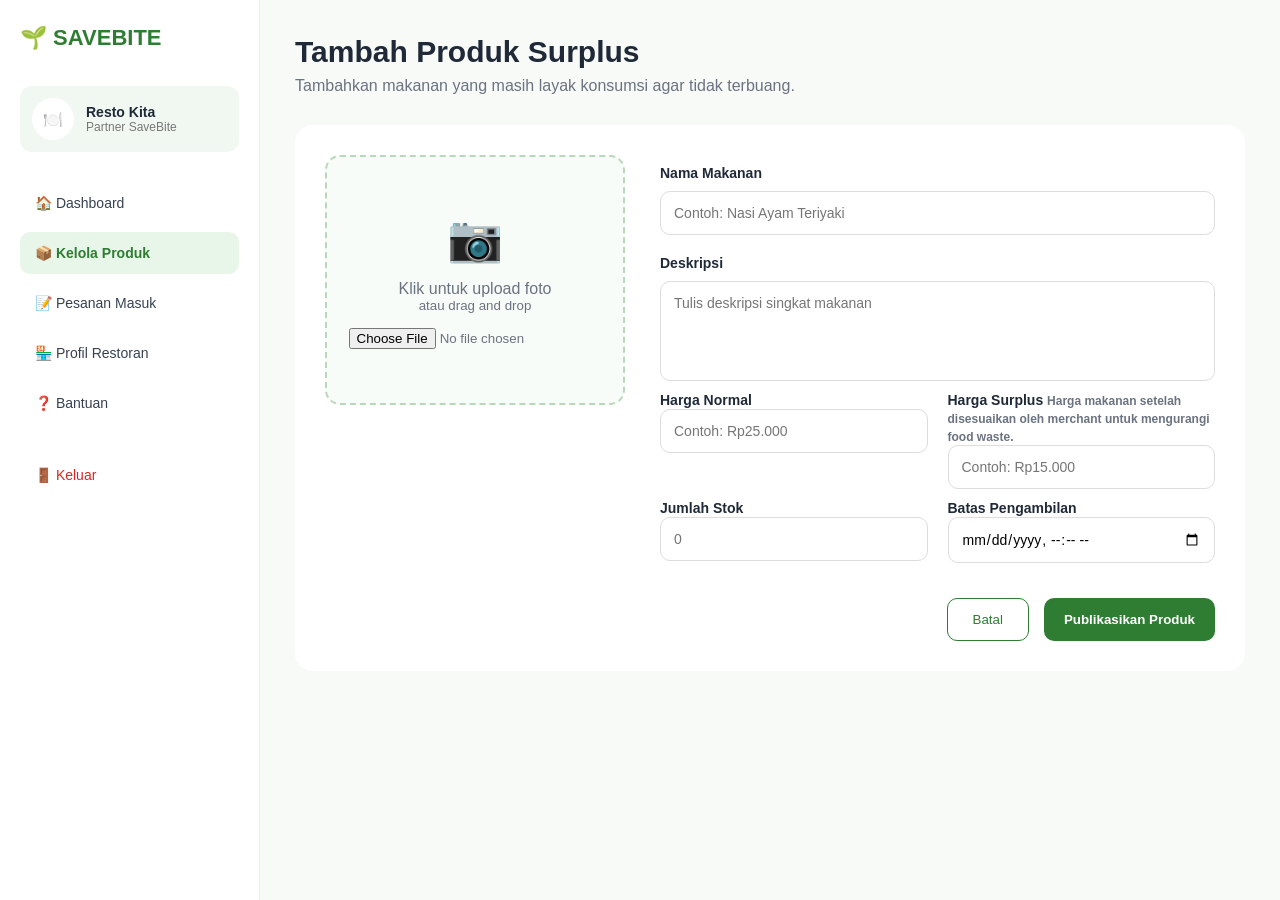
<file: add-product.html>
<!DOCTYPE html>
<html lang="id">

<head>
    <meta charset="UTF-8">
    <meta name="viewport" content="width=device-width, initial-scale=1.0">

    <title>Tambah Produk - SaveBite Merchant</title>

    <link rel="stylesheet" href="css/style.css">
</head>


<body>


<!-- SIDEBAR -->
<aside class="sidebar">

    <div class="logo">
        🌱 SAVEBITE
    </div>


    <div class="merchant-profile">

        <div class="avatar">
            🍽️
        </div>

        <div>
            <h4>Resto Kita</h4>
            <p>Partner SaveBite</p>
        </div>

    </div>



    <nav>

        <a href="index.html">
            🏠 Dashboard
        </a>


        <a class="active">
            📦 Kelola Produk
        </a>


        <a href="orders.html">
            📝 Pesanan Masuk
        </a>


        <a>
            🏪 Profil Restoran
        </a>


        <a>
            ❓ Bantuan
        </a>


        <a class="logout">
            🚪 Keluar
        </a>


    </nav>


</aside>





<!-- CONTENT -->
<main class="content">


<header class="topbar">

    <div>

        <h1>
            Tambah Produk Surplus
        </h1>

        <p>
            Tambahkan makanan yang masih layak konsumsi agar tidak terbuang.
        </p>

    </div>


</header>


<form class="form-container" id="productForm">



<div class="upload-box">

    <label for="productImage">

        <div class="upload-icon">
            📷
        </div>

        <p>
            Klik untuk upload foto
        </p>

        <small>
            atau drag and drop
        </small>

    </label>


    <input 
        type="file"
        id="productImage"
        accept="image/*"
    >

    <img id="previewImage">

</div>


</div>





<div class="form-right">


<label>
    Nama Makanan
</label>

<input 
id="productName"
type="text"
placeholder="Contoh: Nasi Ayam Teriyaki">





<label>
    Deskripsi
</label>

<textarea
placeholder="Tulis deskripsi singkat makanan">
</textarea>





<div class="two-column">


<div>

<label>
Harga Normal

</label>

<input 
id="normalPrice"
type="text"
placeholder="Contoh: Rp25.000">

</div>



<div>

<label>
Harga Surplus
<small class="helper-text">
Harga makanan setelah disesuaikan oleh merchant untuk mengurangi food waste.
</small>
</label>

<input 
id="surplusPrice"
type="text"
placeholder="Contoh: Rp15.000">

</div>


</div>






<div class="two-column">


<div>

<label>
Jumlah Stok
</label>

<input 
id="stock"
type="number"
placeholder="0">

</div>



<div>

<label>
Batas Pengambilan
</label>

<input 
type="datetime-local">

</div>


</div>




<div class="form-button">


<button class="cancel">
    Batal
</button>


<button 
type="submit"
class="primary-btn">

Publikasikan Produk

</button>

</button>


</div>



</div>



</section>





</main>

<script src="js/script.js"></script>

</body>

</html>
</file>
<file: css/style.css>
* {
    margin: 0;
    padding: 0;
    box-sizing: border-box;
    font-family: "Inter", Arial, sans-serif;
}


body {
    background: #f8faf8;
    color: #1f2937;
    display: flex;
}


/* =====================
   SIDEBAR
===================== */

.sidebar {

    width: 260px;
    height: 100vh;
    background: white;
    border-right: 1px solid #eeeeee;

    padding: 25px 20px;

    position: fixed;
    left: 0;
    top: 0;

}



.logo {

    font-size: 22px;
    font-weight: 700;
    color: #2E7D32;

    margin-bottom: 35px;

}



.merchant-profile {

    display: flex;
    align-items: center;
    gap: 12px;

    background: #f1f8f1;

    padding: 12px;

    border-radius: 12px;

    margin-bottom: 30px;

}



.avatar {

    width: 42px;
    height: 42px;

    background: #ffffff;

    border-radius: 50%;

    display: flex;
    align-items: center;
    justify-content: center;

}



.merchant-profile h4 {

    font-size: 14px;

}


.merchant-profile p {

    font-size: 12px;
    color: #777;

}




nav a {

    display: block;

    text-decoration: none;

    color: #374151;

    padding: 13px 15px;

    border-radius: 10px;

    margin-bottom: 8px;

    cursor: pointer;

    font-size: 14px;

}



nav a:hover {

    background: #e8f5e9;

    color: #2E7D32;

}



nav .active {

    background: #e8f5e9;

    color: #2E7D32;

    font-weight: 600;

}



.logout {

    margin-top: 30px;

    color: #dc2626;

}




/* =====================
   CONTENT
===================== */


.content {

    margin-left: 260px;

    width: calc(100% - 260px);

    padding: 35px;

}




.topbar {

    display: flex;

    justify-content: space-between;

    align-items: center;

    margin-bottom: 30px;

}



.topbar h1 {

    font-size: 30px;

    margin-bottom: 8px;

}



.topbar p {

    color: #6b7280;

}





.primary-btn {

    background: #2E7D32;

    color: white;

    border: none;

    padding: 13px 20px;

    border-radius: 10px;

    cursor: pointer;

    font-weight: 600;

    text-decoration: none;
    display: inline-block;

}




/* =====================
   STATISTIC CARD
===================== */


.stats {

    display: grid;

    grid-template-columns: repeat(3,1fr);

    gap: 20px;

    margin-bottom: 25px;

}




.stat-card {


    background: white;

    padding: 22px;

    border-radius: 16px;

    display: flex;

    align-items: center;

    gap: 15px;

    box-shadow: 0 5px 20px rgba(0,0,0,0.05);


}



.stat-card span {

    font-size: 30px;

}



.stat-card p {

    color: #6b7280;

    font-size: 14px;

}



.stat-card h2 {

    color: #2E7D32;

    margin-top: 5px;

}




/* =====================
   BANNER
===================== */


.success-banner {


    background: #e8f5e9;

    padding: 25px;

    border-radius: 16px;

    margin-bottom: 30px;

}



.success-banner h3 {

    color: #166534;

    margin-bottom: 8px;

}



.success-banner p {

    color: #374151;

}





/* =====================
 PRODUCT
===================== */


.section-title {

    margin-bottom: 20px;

}




.product-list {

    display: grid;

    grid-template-columns: repeat(3,1fr);

    gap: 20px;

}



.product-card {


    background: white;

    padding: 15px;

    border-radius: 16px;

    box-shadow: 0 5px 20px rgba(0,0,0,0.05);


}




.product-card img {


    width: 100%;

    height: 150px;

    object-fit: cover;

    border-radius: 12px;

}



.product-card h3 {

    margin-top: 12px;

    font-size: 16px;

}



.product-card p {

    color: #2E7D32;

    font-weight: bold;

    margin: 8px 0;

}



.product-card span {

    color: #6b7280;

    font-size: 14px;

}




/* =====================
 RESPONSIVE
===================== */


@media(max-width:900px){


.sidebar {

    width: 80px;

    padding: 20px 10px;

}


.logo {

    font-size: 0;

}


.content {

    margin-left: 80px;

    width: calc(100% - 80px);

}



.stats {

    grid-template-columns: 1fr;

}


.product-list {

    grid-template-columns: 1fr;

}


}



@media(max-width:600px){


body {

    display:block;

}



.sidebar {

    position: relative;

    width:100%;

    height:auto;

}



.content {

    margin-left:0;

    width:100%;

    padding:20px;

}



.topbar {

    flex-direction:column;

    align-items:flex-start;

    gap:20px;

}



}
/* =====================
   ADD PRODUCT PAGE
===================== */


.form-container {

    background: white;

    padding: 30px;

    border-radius: 18px;

    display: grid;

    grid-template-columns: 300px 1fr;

    gap: 35px;

}



.upload-box {

    height: 250px;

    border: 2px dashed #b7d8b9;

    border-radius: 15px;

    display: flex;

    flex-direction: column;

    justify-content: center;

    align-items: center;

    background: #f8fcf8;

    color: #6b7280;

}



.upload-icon {

    font-size: 45px;

    margin-bottom: 15px;

}




.form-right {

    display: flex;

    flex-direction: column;

    gap: 10px;

}



.form-right label {

    font-size: 14px;

    font-weight: 600;

    margin-top: 10px;

}



.form-right input,
.form-right textarea {


    width: 100%;

    padding: 13px;

    border: 1px solid #ddd;

    border-radius: 10px;

    font-size: 14px;


}



.form-right textarea {

    height: 100px;

    resize: none;

}



.two-column {

    display: grid;

    grid-template-columns: 1fr 1fr;

    gap: 20px;

}



.form-button {

    display: flex;

    justify-content: flex-end;

    gap: 15px;

    margin-top: 25px;

}



.cancel {

    padding: 13px 25px;

    border-radius: 10px;

    border: 1px solid #2E7D32;

    background: white;

    color: #2E7D32;

}



@media(max-width:800px){


.form-container {

    grid-template-columns:1fr;

}


.two-column {

    grid-template-columns:1fr;

}


}
/* =====================
 PRODUCT TABLE
===================== */


.table-container {

background:white;

border-radius:16px;

padding:25px;

overflow-x:auto;

}



table {

width:100%;

border-collapse:collapse;

}



th {

text-align:left;

padding:15px;

background:#f1f8f1;

font-size:14px;

}



td {

padding:15px;

border-bottom:1px solid #eee;

}



.food {

display:flex;

align-items:center;

gap:15px;

}



.food img {

width:60px;

height:60px;

object-fit:cover;

border-radius:10px;

}



.food p {

color:#2E7D32;

margin-top:5px;

}



.status {

background:#dcfce7;

color:#166534;

padding:5px 12px;

border-radius:20px;

font-size:13px;

}



.toggle {

border:none;

background:#2E7D32;

color:white;

width:35px;

height:22px;

border-radius:20px;

}
/* =====================
 ORDER PAGE
===================== */


.order-filter {

display:flex;

gap:15px;

margin-bottom:25px;

}



.order-filter button {

padding:10px 20px;

border-radius:20px;

border:1px solid #ddd;

background:white;

cursor:pointer;

}



.filter-active {

background:#2E7D32 !important;

color:white;

border:none !important;

}



.waiting {

background:#fff3cd;

color:#b45309;

padding:6px 12px;

border-radius:20px;

font-size:13px;

}



.success {

background:#dcfce7;

color:#166534;

padding:6px 12px;

border-radius:20px;

font-size:13px;

}



.done-btn {


background:white;

border:1px solid #2E7D32;

color:#2E7D32;

padding:8px 15px;

border-radius:8px;

cursor:pointer;

}



.done-btn:hover {

background:#2E7D32;

color:white;

}



.disabled {

background:#eee;

border:none;

padding:8px 15px;

border-radius:8px;

color:#777;

}
.upload-box {
    cursor: pointer;
}


.upload-box label {
    cursor: pointer;
    display: flex;
    flex-direction: column;
    align-items: center;
}


#productImage {
    margin-top: 15px;
}


#previewImage {
    width: 150px;
    height: 150px;
    object-fit: cover;
    border-radius: 12px;
    margin-top: 15px;
    display: none;
}
.helper-text {

    color: #6b7280;

    font-size: 12px;

    margin-top: 5px;

}
/* =========================
   RESPONSIVE MOBILE
========================= */


@media (max-width: 768px){
    .sidebar {
    padding:15px;
}


.logo {
    font-size:24px;
}


.merchant-profile {

    padding:12px;

}


.sidebar nav {

    flex-wrap:wrap;

}


.sidebar nav a {

    padding:8px 12px;

    font-size:14px;

}



.content {

    padding:15px;

}



.content h1 {

    font-size:26px;

}



.primary-btn {

    width:100%;

    text-align:center;

}



.product-card,
.table-container {

    border-radius:12px;

}




/* sidebar jadi atas */

.sidebar{

    width:100%;

    height:auto;

    position:relative;

    display:flex;

    flex-direction:column;

    padding:20px;

}



.sidebar nav {

    display:flex;

    flex-direction:column;

    gap:8px;

    width:100%;

}



.sidebar nav a {

    width:100%;

    display:block;

    padding:12px;

}
.sidebar {

    width:100%;

    overflow:hidden;

}


.sidebar ul {

    padding:0;

    margin:0;

}



.content{

    margin-left:0;

    padding:20px;

}



/* header */

.topbar{

    flex-direction:column;

    gap:15px;

    align-items:flex-start;

}



.topbar h1{

    font-size:28px;

}




/* dashboard card */

.stats{

    grid-template-columns:1fr;

}



/* form tambah produk */


.form-container{

    grid-template-columns:1fr;

    padding:20px;

}



.two-column{

    grid-template-columns:1fr;

}



/* tabel produk */

.table-container{

    overflow-x:auto;

}



table{

    min-width:700px;

}



}
</file>
